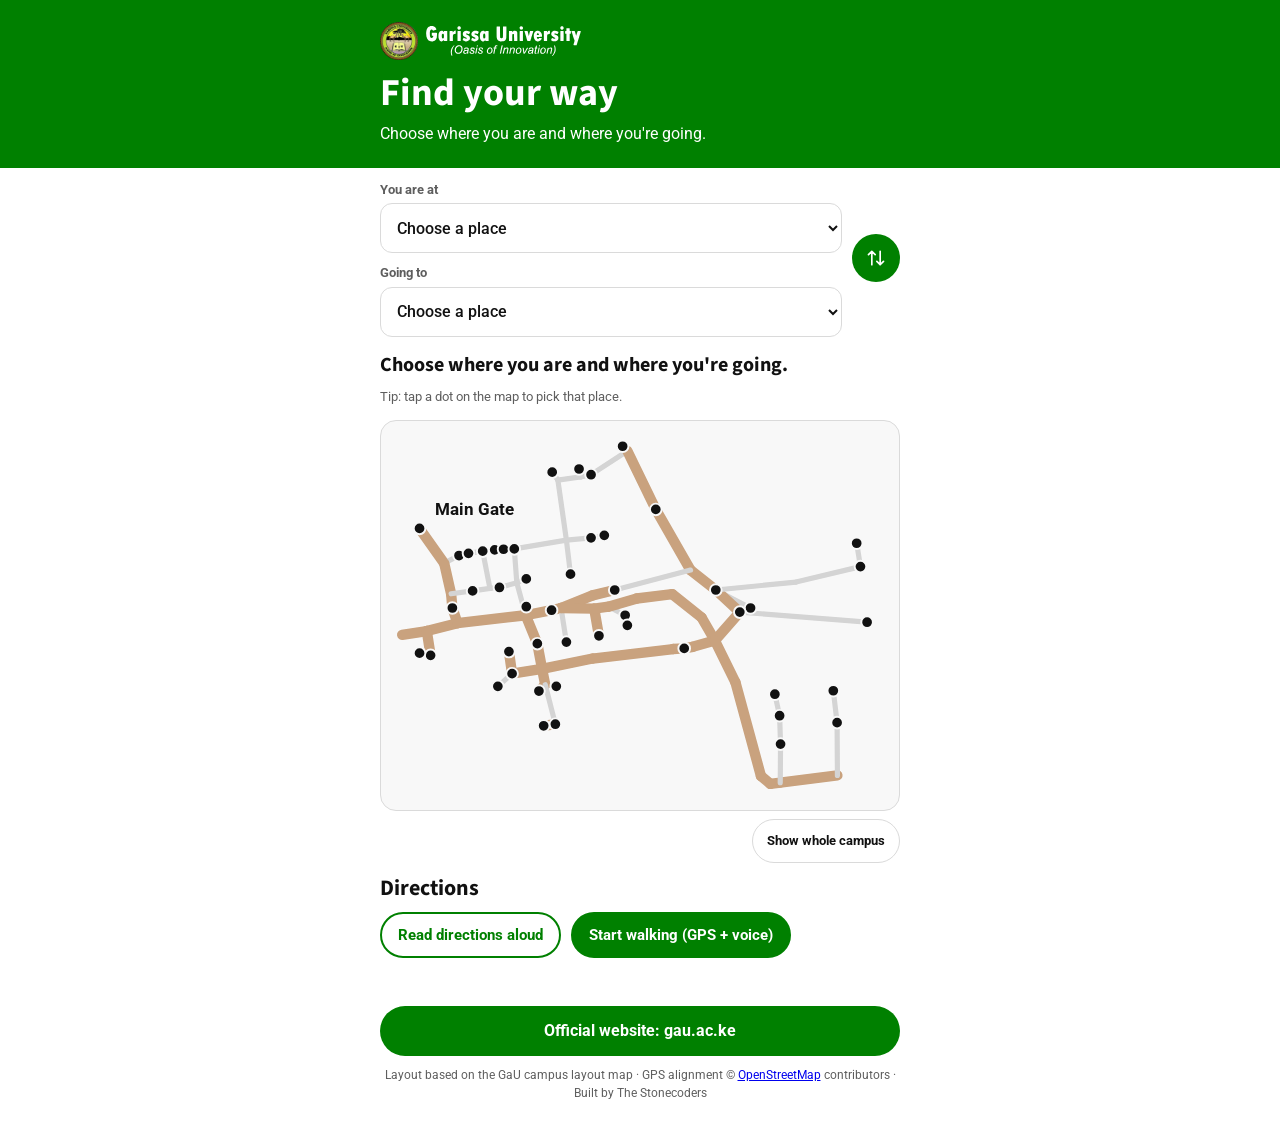
<file: index.html>
<!doctype html>
<html lang="en">
<head>
  <meta charset="utf-8">
  <meta name="viewport" content="width=device-width, initial-scale=1">
  <title>Find your way — Garissa University campus map</title>
  <meta name="description" content="Pick where you are and where you're going at Garissa University, and get walking directions.">
  <meta name="theme-color" content="#008000">
  <link rel="preconnect" href="https://fonts.googleapis.com">
  <link rel="preconnect" href="https://fonts.gstatic.com" crossorigin>
  <link href="https://fonts.googleapis.com/css2?family=Source+Sans+3:wght@600;700&family=Roboto:wght@400;500;700&display=swap" rel="stylesheet">
  <link rel="icon" type="image/png" sizes="48x48" href="images/brand/favicon-48.png">
  <link rel="apple-touch-icon" href="images/brand/gau-seal-180.png">
  <link rel="stylesheet" href="css/style.css?v=20261120a">
</head>
<body>

  <header class="head">
    <span class="logo" role="img" aria-label="Garissa University (Oasis of Innovation)"><img class="logo__seal" src="images/brand/gau-seal-96.png" alt="" width="38" height="38"><span class="logo__word"></span></span>
    <h1 data-i18n="title">Find your way</h1>
    <p class="lead" data-i18n="lead">Choose where you are and where you're going.</p>
  </header>

  <main class="main">
    <form class="picker" aria-label="Route">
      <div class="picker__field">
        <label for="from" data-i18n="from">You are at</label>
        <select id="from" name="from"></select>
      </div>
      <button type="button" class="picker__swap" id="swap" aria-label="Swap start and destination">
        <svg width="20" height="20" viewBox="0 0 24 24" fill="none" stroke="currentColor" stroke-width="2" stroke-linecap="round" stroke-linejoin="round" aria-hidden="true"><path d="M7 4v16M7 4 3 8M7 4l4 4M17 20V4M17 20l-4-4M17 20l4-4"/></svg>
      </button>
      <div class="picker__field">
        <label for="to" data-i18n="to">Going to</label>
        <select id="to" name="to"></select>
      </div>
    </form>

    <p class="summary" id="summary" role="status" aria-live="polite"></p>
    <p class="hint" data-i18n="hint">Tip: tap a dot on the map to pick that place.</p>

    <div class="mapbox">
      <svg id="map" class="map" role="img" aria-labelledby="map-title" preserveAspectRatio="xMidYMid meet">
        <title id="map-title">Garissa University campus map</title>
        <g id="layer-paths"></g>
        <g id="layer-route"></g>
        <g id="layer-dots"></g>
        <g id="layer-labels"></g>
        <g id="layer-you"></g>
      </svg>
    </div>
    <button type="button" class="mapbtn" id="full" data-i18n="full">Show whole campus</button>

    <section class="steps" aria-labelledby="steps-title">
      <h2 id="steps-title" data-i18n="directions">Directions</h2>
      <div class="voice" id="voice" hidden>
        <button type="button" class="voicebtn" id="speak" aria-pressed="false" data-i18n="speak">Read directions aloud</button>
        <button type="button" class="voicebtn voicebtn--walk" id="walk" aria-pressed="false" data-i18n="walk">Start walking (GPS + voice)</button>
        <button type="button" class="voicebtn" id="recenter" hidden data-i18n="recenter">Follow me</button>
        <p class="gps-status" id="gps-status" role="status" aria-live="polite"></p>
      </div>
      <ol id="steps"></ol>
      <noscript><p data-i18n="nojs">Turn on JavaScript to get directions.</p></noscript>
    </section>
  </main>

  <footer class="foot">
    <a class="btn" href="https://gau.ac.ke" rel="noopener" data-i18n="official">Official website: gau.ac.ke</a>
    <p class="credit">Layout based on the GaU campus layout map · GPS alignment © <a href="https://www.openstreetmap.org/copyright" rel="noopener">OpenStreetMap</a> contributors · Built by The Stonecoders</p>
  </footer>

  <script src="js/i18n.js?v=20261120a"></script>
  <script src="js/data.js?v=20261120a"></script>
  <script src="js/map.js?v=20261120a"></script>

  <!-- Scan counter: GoatCounter (cookieless). QR scans arrive tagged ?campaign=…&ref=qr -->
  <script data-goatcounter="https://majid.goatcounter.com/count" async src="//gc.zgo.at/count.js"></script>
</body>
</html>
</file>
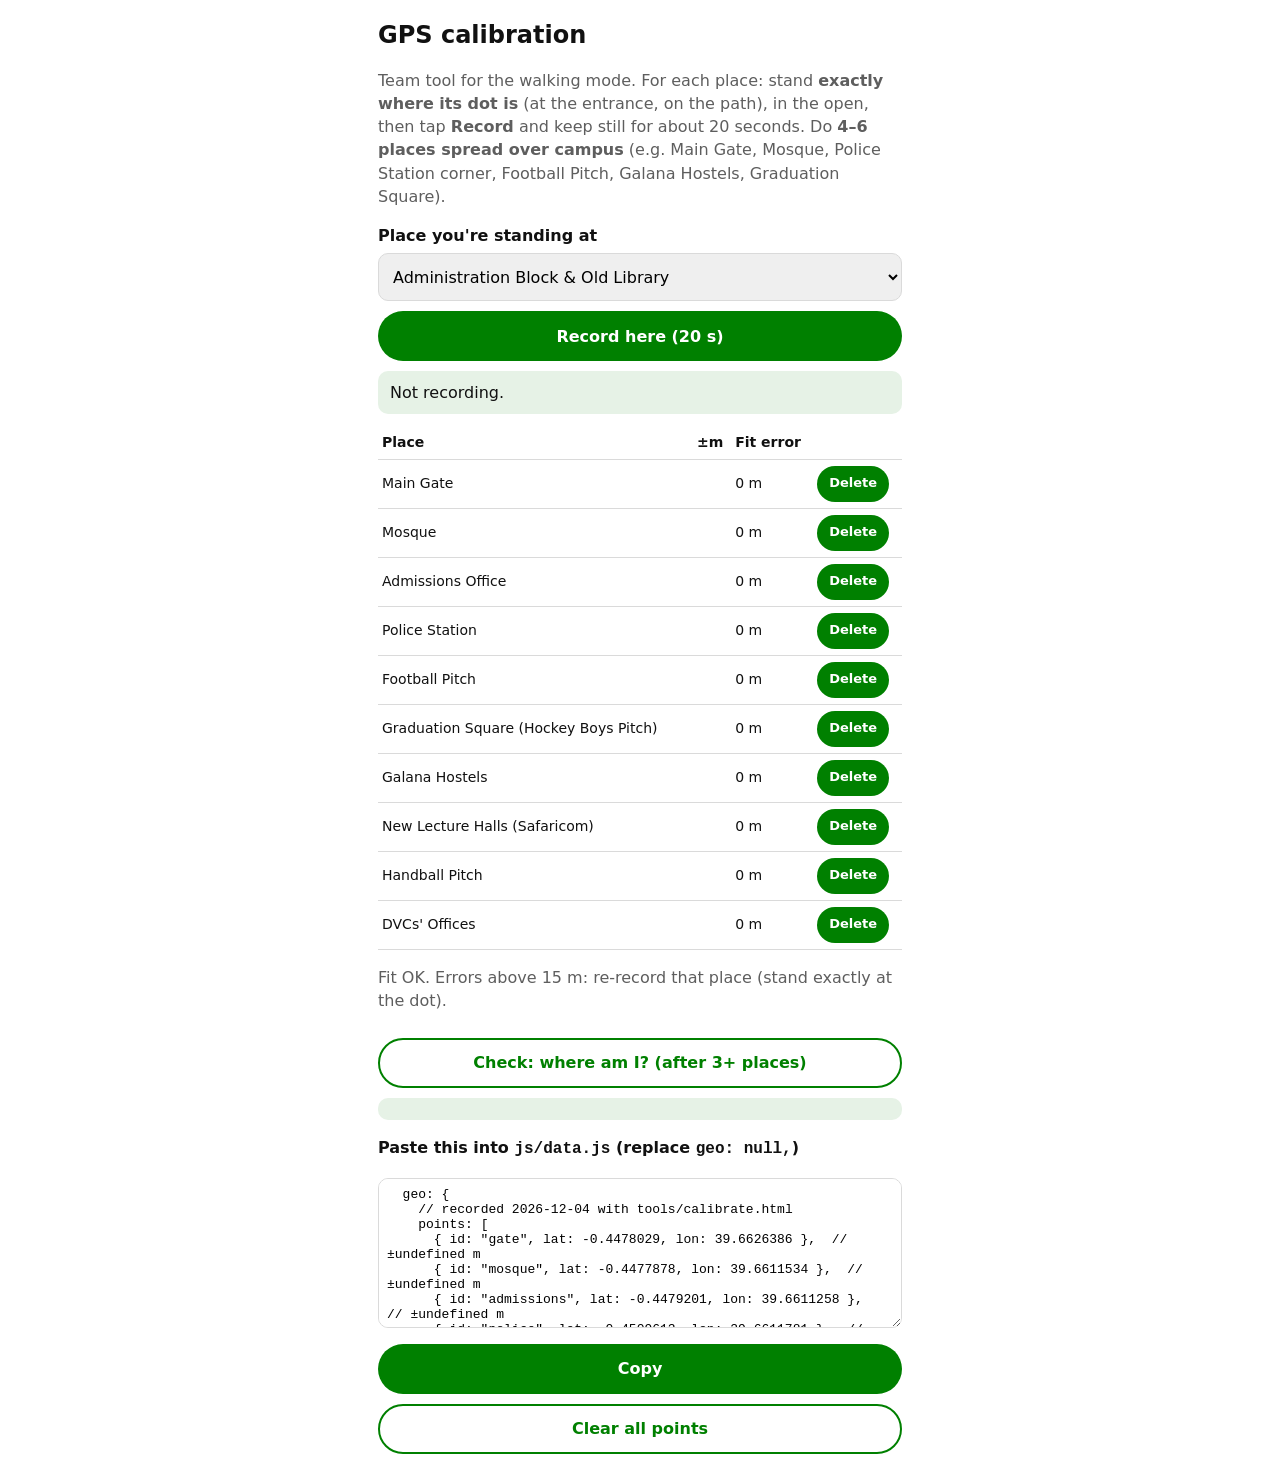
<file: tools/calibrate.html>
<!doctype html>
<html lang="en">
<head>
  <meta charset="utf-8">
  <meta name="viewport" content="width=device-width, initial-scale=1">
  <meta name="robots" content="noindex">
  <title>GPS calibration · GaU campus map (team tool)</title>
  <!-- Team tool, not linked from the map. Stand at a place's dot, record, repeat
       at 4-6 places spread over campus, then copy the result into js/data.js (geo). -->
  <style>
    :root { --green: #008000; --ink: #111; --soft: #5E5E5E; --line: #DADADA; --bg: #fff; --warn: #AE152D; --ok-bg: #E6F2E6; }
    * { box-sizing: border-box; }
    body { margin: 0; font: 16px/1.45 system-ui, sans-serif; color: var(--ink); background: var(--bg); }
    main { max-width: 560px; margin: 0 auto; padding: 18px; }
    h1 { font-size: 24px; margin: 0 0 6px; }
    p, li { color: var(--soft); }
    label { display: block; font-weight: 700; margin: 16px 0 6px; }
    select, button, textarea { font: inherit; width: 100%; }
    select { min-height: 48px; padding: 0 10px; border: 1.5px solid var(--line); border-radius: 10px; }
    button { min-height: 50px; margin-top: 10px; border: 0; border-radius: 26px; background: var(--green); color: var(--bg); font-weight: 700; cursor: pointer; }
    button.ghost { background: var(--bg); color: var(--green); border: 2px solid var(--green); }
    button:disabled { opacity: .5; }
    .live { margin-top: 10px; padding: 10px 12px; border-radius: 10px; background: var(--ok-bg); color: var(--ink); min-height: 1.4em; }
    table { width: 100%; border-collapse: collapse; margin-top: 12px; font-size: 14px; }
    td, th { text-align: left; padding: 6px 4px; border-bottom: 1px solid var(--line); }
    td button { min-height: 36px; margin: 0; width: auto; padding: 0 12px; font-size: 13px; }
    .bad { color: var(--warn); font-weight: 700; }
    textarea { height: 150px; margin-top: 10px; font: 13px ui-monospace, monospace; border: 1.5px solid var(--line); border-radius: 10px; padding: 8px; }
  </style>
</head>
<body>
<main>
  <h1>GPS calibration</h1>
  <p>Team tool for the walking mode. For each place: stand <b>exactly where its dot is</b> (at the entrance,
     on the path), in the open, then tap <b>Record</b> and keep still for about 20 seconds.
     Do <b>4–6 places spread over campus</b> (e.g. Main Gate, Mosque, Police Station corner,
     Football Pitch, Galana Hostels, Graduation Square).</p>

  <label for="place">Place you're standing at</label>
  <select id="place"></select>
  <button id="rec">Record here (20 s)</button>
  <div class="live" id="live" role="status" aria-live="polite">Not recording.</div>

  <table><thead><tr><th>Place</th><th>±m</th><th>Fit error</th><th></th></tr></thead><tbody id="rows"></tbody></table>
  <p id="fit"></p>

  <button class="ghost" id="check">Check: where am I? (after 3+ places)</button>
  <div class="live" id="checkOut" aria-live="polite"></div>

  <label for="out">Paste this into <code>js/data.js</code> (replace <code>geo: null,</code>)</label>
  <textarea id="out" readonly></textarea>
  <button id="copy">Copy</button>
  <button class="ghost" id="clear">Clear all points</button>
</main>
<script src="../js/data.js"></script>
<script>
(function () {
  "use strict";
  var C = window.CAMPUS, nodes = {};
  C.nodes.forEach(function (n) { nodes[n.id] = n; });
  var KEY = "gau-map-calibration";
  var pts = [];
  try { pts = JSON.parse(localStorage.getItem(KEY) || "[]"); } catch (e) {}
  if (!pts.length && C.geo && C.geo.points) pts = C.geo.points.slice();

  var sel = document.getElementById("place");
  var label = function (n) { return n.name || ("Junction near " + n.near); };
  C.nodes.filter(function (n) { return n.kind !== "bend"; })
    .sort(function (a, b) { return label(a).localeCompare(label(b)); })
    .forEach(function (n) { var o = document.createElement("option"); o.value = n.id; o.textContent = label(n); sel.appendChild(o); });

  // same fit as js/map.js (least squares, GPS metres -> map units)
  function fit(points) {
    if (points.length < 3) return null;
    var lat0 = 0, lon0 = 0;
    points.forEach(function (p) { lat0 += p.lat / points.length; lon0 += p.lon / points.length; });
    var kx = 111320 * Math.cos(lat0 * Math.PI / 180), ky = 110540;
    var local = function (lat, lon) { return [(lon - lon0) * kx, (lat - lat0) * ky]; };
    var M = [[0,0,0],[0,0,0],[0,0,0]], bx = [0,0,0], by = [0,0,0];
    points.forEach(function (p) {
      var l = local(p.lat, p.lon), r = [l[0], l[1], 1], n = nodes[p.id];
      for (var i = 0; i < 3; i++) { for (var j = 0; j < 3; j++) M[i][j] += r[i] * r[j]; bx[i] += r[i] * n.x; by[i] += r[i] * n.y; }
    });
    var det = function (m) { return m[0][0]*(m[1][1]*m[2][2]-m[1][2]*m[2][1]) - m[0][1]*(m[1][0]*m[2][2]-m[1][2]*m[2][0]) + m[0][2]*(m[1][0]*m[2][1]-m[1][1]*m[2][0]); };
    var solve = function (A, b) { var D = det(A); if (Math.abs(D) < 1e-9) return null;
      return [0,1,2].map(function (c) { return det(A.map(function (row, i) { return row.map(function (v, j) { return j === c ? b[i] : v; }); })) / D; }); };
    var cx = solve(M, bx), cy = solve(M, by); if (!cx || !cy) return null;
    var upm = Math.sqrt(Math.abs(cx[0]*cy[1] - cx[1]*cy[0]));
    var toMap = function (lat, lon) { var l = local(lat, lon); return { x: cx[0]*l[0]+cx[1]*l[1]+cx[2], y: cy[0]*l[0]+cy[1]*l[1]+cy[2] }; };
    return { toMap: toMap, upm: upm };
  }

  function save() { try { localStorage.setItem(KEY, JSON.stringify(pts)); } catch (e) {} draw(); }
  function draw() {
    var f = fit(pts), rows = document.getElementById("rows"); rows.textContent = "";
    pts.forEach(function (p, i) {
      var err = "";
      if (f) { var m = f.toMap(p.lat, p.lon), n = nodes[p.id]; err = Math.round(Math.hypot(m.x - n.x, m.y - n.y) / f.upm); }
      var tr = document.createElement("tr");
      tr.innerHTML = "<td></td><td></td><td></td><td><button type=button>Delete</button></td>";
      tr.children[0].textContent = label(nodes[p.id]);
      tr.children[1].textContent = p.acc;
      tr.children[2].textContent = err === "" ? "–" : err + " m";
      if (err !== "" && err > 15) tr.children[2].className = "bad";
      tr.querySelector("button").onclick = function () { pts.splice(i, 1); save(); };
      rows.appendChild(tr);
    });
    document.getElementById("fit").textContent = !pts.length ? "" : pts.length < 3
      ? "Record " + (3 - pts.length) + " more place(s) to fit. 4–6 is best."
      : "Fit OK. " + (pts.length < 4 ? "Add one or two more for a check. " : "") + "Errors above 15 m: re-record that place (stand exactly at the dot).";
    document.getElementById("out").value = "  geo: {\n    // recorded " + new Date().toISOString().slice(0, 10) + " with tools/calibrate.html\n    points: [\n" +
      pts.map(function (p) { return '      { id: "' + p.id + '", lat: ' + p.lat.toFixed(7) + ", lon: " + p.lon.toFixed(7) + " },  // ±" + p.acc + " m"; }).join("\n") +
      "\n    ]\n  },";
  }

  var live = document.getElementById("live"), rec = document.getElementById("rec");
  rec.onclick = function () {
    if (!navigator.geolocation) { live.textContent = "This browser has no GPS."; return; }
    rec.disabled = true; var samples = [], t0 = Date.now();
    var id = navigator.geolocation.watchPosition(function (pos) {
      if (pos.coords.accuracy <= 30) samples.push(pos.coords);
      live.textContent = "Recording… " + Math.round((Date.now() - t0) / 1000) + " s · " + samples.length + " good readings · ±" + Math.round(pos.coords.accuracy) + " m";
    }, function (e) { live.textContent = e.code === 1 ? "Location blocked: allow it for this site." : "No GPS fix yet, keep waiting in the open."; },
    { enableHighAccuracy: true, maximumAge: 0, timeout: 30000 });
    setTimeout(function () {
      navigator.geolocation.clearWatch(id); rec.disabled = false;
      if (samples.length < 3) { live.textContent = "Not enough good readings (need ±30 m or better). Step into the open and try again."; return; }
      var med = function (a) { a = a.slice().sort(function (x, y) { return x - y; }); return a[Math.floor(a.length / 2)]; };
      var p = { id: sel.value, lat: med(samples.map(function (c) { return c.latitude; })), lon: med(samples.map(function (c) { return c.longitude; })),
                acc: Math.round(med(samples.map(function (c) { return c.accuracy; }))) };
      pts = pts.filter(function (q) { return q.id !== p.id; }); pts.push(p); save();
      live.textContent = "Saved " + label(nodes[p.id]) + " (±" + p.acc + " m, " + samples.length + " readings).";
    }, 20000);
  };

  document.getElementById("check").onclick = function () {
    var f = fit(pts), out = document.getElementById("checkOut");
    if (!f) { out.textContent = "Record 3+ places first."; return; }
    out.textContent = "Getting a fix…";
    navigator.geolocation.getCurrentPosition(function (pos) {
      var m = f.toMap(pos.coords.latitude, pos.coords.longitude), best = null;
      C.nodes.forEach(function (n) { if (n.kind === "bend") return; var d = Math.hypot(n.x - m.x, n.y - m.y) / f.upm; if (!best || d < best.d) best = { n: n, d: d }; });
      out.textContent = "Nearest: " + label(best.n) + " · about " + Math.round(best.d) + " m away (GPS ±" + Math.round(pos.coords.accuracy) + " m).";
    }, function () { out.textContent = "No GPS fix."; }, { enableHighAccuracy: true, timeout: 20000 });
  };
  document.getElementById("copy").onclick = function () {
    var ta = document.getElementById("out"); ta.select();
    (navigator.clipboard ? navigator.clipboard.writeText(ta.value) : Promise.reject()).then(function () { live.textContent = "Copied."; }, function () { document.execCommand("copy"); live.textContent = "Copied."; });
  };
  document.getElementById("clear").onclick = function () { pts = []; save(); };
  draw();
})();
</script>
</body>
</html>
</file>
<file: css/style.css>
/* GaU Campus Map — mobile-first. Colours only via these variables. */
:root {
  /* GaU theme, taken from gau.ac.ke's own theme settings (checked 18 Nov 2026):
     primary green #008000, accent crimson #AE152D, headings #111, text #696969,
     light grey panels #f8f8f8, borders #ededed. Fonts: Source Sans (headings),
     Roboto (body). */
  --bg:        #FFFFFF;
  --ink:       #111111;
  --ink-soft:  #5E5E5E;   /* site uses #696969; a touch darker for sunlight */
  --green:     #008000;   /* GaU primary: header, buttons, start marker */
  --green-dk:  #006400;   /* hover/pressed */
  --route:     #AE152D;   /* GaU accent: route line + destination */
  --route-tx:  #AE152D;
  --line:      #DADADA;
  --soft:      #E6F2E6;   /* step numbers background */
  --focus:     #AE152D;
  --map-bg:    #F8F8F8;
  --walkway:   #D4D4D4;   /* pathways */
  --road:      #C9A27E;   /* main roads (brown, as on the GIS map) */
  --you:       #1A73E8;   /* "you are here" dot (blue, as in map apps) */
  --you-acc:   rgba(26, 115, 232, 0.16);
  --dot:       #111111;
  --on-green:  #FFFFFF;
  --font-display: "Source Sans 3", "Source Sans Pro", system-ui, sans-serif;
  --font-body:    "Roboto", system-ui, sans-serif;
  --gap: 20px;
  --max: 560px;
}

* { box-sizing: border-box; }
body { margin: 0; background: var(--bg); color: var(--ink); font: 400 16px/1.5 var(--font-body); }
body > * { max-width: var(--max); margin-inline: auto; }
h1, h2 { font-family: var(--font-display); font-weight: 700; line-height: 1.05; margin: 0; }

.head {
  max-width: none; background: var(--green); color: var(--on-green);
  padding: 22px max(var(--gap), calc((100% - var(--max)) / 2 + var(--gap))) 22px;
}
.logo {
  display: inline-flex;
  align-items: center;
  gap: 8px;
  color: var(--on-green);
  margin-bottom: 14px;
}
.logo__seal {
  display: block;
  width: 38px;
  height: 38px;
}
/* Wordmark traced from the official logo (images/brand/gau-wordmark.svg);
   used as a mask so it takes the header's text colour. */
.logo__word {
  display: block;
  height: 30px;
  width: 155px;
  background: currentColor;
  -webkit-mask: url("../images/brand/gau-wordmark.svg") center / contain no-repeat;
  mask: url("../images/brand/gau-wordmark.svg") center / contain no-repeat;
}
.head h1 { font-size: 38px; }
.lead { margin: 8px 0 0; color: var(--on-green); }

.main { padding: 12px var(--gap) 24px; display: flex; flex-direction: column; gap: 14px; }

.picker { display: grid; grid-template-columns: minmax(0, 1fr) 48px; gap: 10px; align-items: end; }
.picker__field { grid-column: 1; min-width: 0; display: flex; flex-direction: column; gap: 4px; }
.picker__field label { font-size: 13px; font-weight: 700; color: var(--ink-soft); }
.picker select {
  width: 100%; min-width: 0; min-height: 50px; padding: 0 12px; border-radius: 12px;
  border: 1.5px solid var(--line); background: #fff; color: var(--ink);
  font: 500 16px var(--font-body);
}
.picker__swap {
  grid-column: 2; grid-row: 1 / span 2; align-self: center;
  width: 48px; height: 48px; border-radius: 50%; border: 0; cursor: pointer;
  background: var(--green); color: var(--on-green); display: grid; place-items: center;
}
:focus-visible { outline: 3px solid var(--focus); outline-offset: 2px; }

.summary { margin: 0; font: 700 20px var(--font-display); min-height: 1.2em; }

.hint { margin: -6px 0 0; font-size: 13px; color: var(--ink-soft); }
.mapbox { position: relative; background: var(--map-bg); border: 1px solid var(--line); border-radius: 16px; overflow: hidden; }
.map { display: block; width: 100%; height: auto; aspect-ratio: 4 / 3; }
.mapbtn {
  align-self: flex-end; margin-top: -6px; min-height: 44px; padding: 0 14px;
  border-radius: 22px; border: 1px solid var(--line); background: #fff; color: var(--ink);
  font: 700 13px var(--font-body); cursor: pointer;
}
.walkway { stroke: var(--walkway); fill: none; stroke-linecap: round; }
.walkway--road { stroke: var(--road); }
.dot { fill: var(--dot); stroke: var(--map-bg); cursor: pointer; }
.dot--on-route { fill: var(--route); }
.label { fill: var(--ink); font-family: var(--font-body); font-weight: 700; paint-order: stroke; stroke: var(--map-bg); stroke-linejoin: round; }
.label--minor { font-weight: 500; fill: var(--ink-soft); }
.route-casing { stroke: #fff; fill: none; stroke-linecap: round; stroke-linejoin: round; }
.route { stroke: var(--route); fill: none; stroke-linecap: round; stroke-linejoin: round; }
@media (prefers-reduced-motion: no-preference) {
  .route { animation: march 1s linear infinite; }
}
@keyframes march { to { stroke-dashoffset: -60; } }
.marker-start { fill: var(--green); stroke: #fff; }
.marker-end { fill: var(--route); stroke: #fff; }

.steps h2 { font-size: 22px; margin-bottom: 8px; }
.steps ol { margin: 0; padding: 0; list-style: none; counter-reset: s; display: flex; flex-direction: column; gap: 10px; }
.steps li { counter-increment: s; display: grid; grid-template-columns: 32px 1fr; gap: 10px; font-size: 16px; line-height: 1.45; }
.steps li::before {
  content: counter(s); width: 28px; height: 28px; border-radius: 50%;
  background: var(--soft); color: var(--green);
  display: grid; place-items: center; font-weight: 700; font-size: 14px;
}
.steps li.is-end::before { background: var(--route); color: var(--on-green); }

.foot { padding: 8px var(--gap) 32px; display: flex; flex-direction: column; gap: 10px; }
.btn {
  min-height: 50px; border-radius: 26px; background: var(--green); color: var(--on-green);
  display: flex; align-items: center; justify-content: center; text-decoration: none; font-weight: 700;
}
.credit { margin: 0; font-size: 12px; color: var(--ink-soft); text-align: center; }

/* ---------- Voice + GPS walking ---------- */
.voice { display: flex; flex-wrap: wrap; gap: 10px; margin: 12px 0 16px; }
.voicebtn {
  min-height: 46px; padding: 0 16px; border-radius: 24px; border: 2px solid var(--green);
  background: var(--bg); color: var(--green); font: 700 15px var(--font-body); cursor: pointer;
}
.voicebtn--walk { background: var(--green); color: var(--on-green); }
.voicebtn[aria-pressed="true"] { background: var(--route); border-color: var(--route); color: var(--on-green); }
.voicebtn:focus-visible { outline: 3px solid var(--focus); outline-offset: 2px; }
.gps-status { flex-basis: 100%; margin: 0; font-size: 14px; color: var(--ink-soft); }
.gps-status:empty { display: none; }
.steps li.is-current { font-weight: 700; color: var(--ink); }
.steps li.is-current::before { background: var(--route); color: var(--on-green); }
.you { fill: var(--you); stroke: var(--on-green); }
.you-acc { fill: var(--you-acc); stroke: none; }
.you-dir { fill: var(--you); opacity: .55; }
</file>
